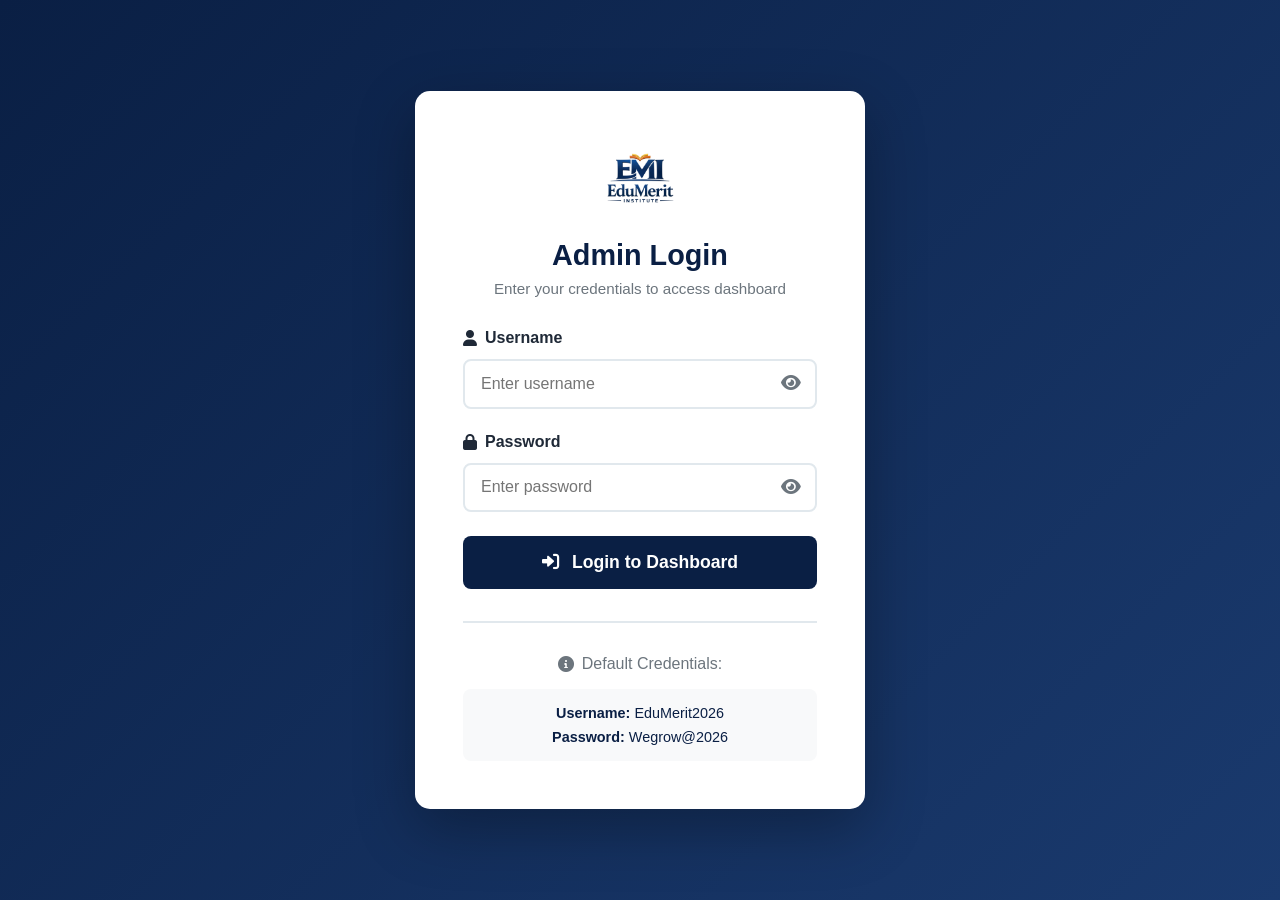
<file: admin/dashboard.html>
<!DOCTYPE html>
<html lang="en">
<head>
    <meta charset="UTF-8">
    <meta name="viewport" content="width=device-width, initial-scale=1.0">
    <title>Admin Dashboard - EduMerit</title>
    <link rel="stylesheet" href="../public/css/admin.css">
    <link rel="stylesheet" href="https://cdnjs.cloudflare.com/ajax/libs/font-awesome/6.0.0/css/all.min.css">
</head>
<body>
    <div class="dashboard">
        <aside class="sidebar">
            <div class="logo">
                <h2>EduMerit Admin</h2>
            </div>
            <nav class="sidebar-nav">
                <a href="#" class="nav-item active" data-section="banner">
                    <i class="fas fa-image"></i> Banner Management
                </a>
                <a href="#" class="nav-item" data-section="about">
                    <i class="fas fa-info-circle"></i> About Section
                </a>
                <a href="#" class="nav-item" data-section="courses">
                    <i class="fas fa-book"></i> Courses
                </a>
                <a href="#" class="nav-item" data-section="current-affairs">
                    <i class="fas fa-newspaper"></i> Current Affairs
                </a>
                <a href="#" class="nav-item" data-section="resources">
                    <i class="fas fa-download"></i> Resources
                </a>
                <a href="#" class="nav-item" data-section="contact">
                    <i class="fas fa-envelope"></i> Contact Info
                </a>
                <a href="../index.html" target="_blank" class="nav-item">
                    <i class="fas fa-external-link-alt"></i> View Website
                </a>
                <a href="#" class="nav-item" id="logoutBtn">
                    <i class="fas fa-sign-out-alt"></i> Logout
                </a>
            </nav>
        </aside>

        <main class="main-content">
            <header class="dashboard-header">
                <h1><i class="fas fa-tachometer-alt"></i> Admin Dashboard</h1>
            </header>

            <div id="banner" class="section active">
                <h2>Banner Management</h2>
                <div class="banner-tabs">
                    <button class="banner-tab active" data-banner="1">Banner 1</button>
                    <button class="banner-tab" data-banner="2">Banner 2</button>
                    <button class="banner-tab" data-banner="3">Banner 3</button>
                </div>
                <form class="content-form" id="bannerForm">
                    <div class="form-group">
                        <label>Banner Image</label>
                        <input type="file" id="bannerImage" accept="image/*">
                        <small>Current: <span id="currentBannerImage">Logo/1.jpg</span></small>
                    </div>
                    <div class="form-group">
                        <label>Banner Title</label>
                        <input type="text" id="bannerTitle" value="Excellence in Education Starts Here">
                    </div>
                    <div class="form-group">
                        <label>Banner Subtitle</label>
                        <input type="text" id="bannerSubtitle" value="Empowering students with knowledge, skills and values to succeed in every field.">
                    </div>
                    <button type="submit" class="save-btn">Save Banner</button>
                </form>
            </div>

            <div id="about" class="section">
                <h2>About Section</h2>
                <form class="content-form" id="aboutForm">
                    <div class="form-group">
                        <label>About Content</label>
                        <textarea id="aboutContent" rows="6">EduMerit Institute is dedicated to providing quality education and fostering excellence in learning. We believe in nurturing talent and building future leaders.</textarea>
                    </div>
                    <button type="submit" class="save-btn">Save Changes</button>
                </form>
            </div>

            <div id="courses" class="section">
                <h2>Courses Management</h2>
                <button class="add-btn" id="addCourse">
                    <i class="fas fa-plus"></i> Add New Course
                </button>
                <div id="coursesList" class="items-list"></div>
            </div>

<div id="current-affairs" class="section">
                <h2>Current Affairs Management</h2>
                <div class="affairs-tabs">
                    <button class="affairs-tab active" data-type="daily">Daily</button>
                    <button class="affairs-tab" data-type="weekly">Weekly</button>
                    <button class="affairs-tab" data-type="monthly">Monthly</button>
                </div>
                <button class="add-btn" id="addAffair">
                    <i class="fas fa-plus"></i> Add New Current Affair
                </button>
                <div id="affairsList" class="items-list"></div>
            </div>

            <div id="resources" class="section">
                <h2>Resources Management</h2>
                <button class="add-btn" id="addResource">
                    <i class="fas fa-plus"></i> Add New Resource
                </button>
                <div id="resourcesList" class="items-list"></div>
            </div>

            <div id="contact" class="section">
                <h2>Contact Information</h2>
                <form class="content-form" id="contactForm">
                    <div class="form-group">
                        <label>Phone</label>
                        <input type="text" id="contactPhone" value="+1 234 567 8900">
                    </div>
                    <div class="form-group">
                        <label>Email</label>
                        <input type="email" id="contactEmail" value="info@edumerit.com">
                    </div>
                    <div class="form-group">
                        <label>Address</label>
                        <input type="text" id="contactAddress" value="123 Education Street, City">
                    </div>
                    <button type="submit" class="save-btn">Save Changes</button>
                </form>
            </div>
        </main>
    </div>

    <div id="modal" class="modal">
        <div class="modal-content">
            <span class="close">&times;</span>
            <h2 id="modalTitle">Add Item</h2>
            <form id="modalForm"></form>
        </div>
    </div>

    <script src="../public/js/dashboard.js"></script>
</body>
</html>
</file>
<file: public/css/admin.css>
* {
    margin: 0;
    padding: 0;
    box-sizing: border-box;
}

:root {
    --primary: #2563eb;
    --secondary: #1e40af;
    --success: #10b981;
    --danger: #ef4444;
    --dark: #1f2937;
    --light: #f3f4f6;
    --white: #ffffff;
}

body {
    font-family: 'Segoe UI', Tahoma, Geneva, Verdana, sans-serif;
    background: var(--light);
}

.login-container {
    display: flex;
    justify-content: center;
    align-items: center;
    min-height: 100vh;
    background: linear-gradient(135deg, #0a1f44, #1a3a6e);
    padding: 2rem;
}

.login-box {
    background: var(--white);
    padding: 3rem;
    border-radius: 15px;
    box-shadow: 0 20px 60px rgba(0, 0, 0, 0.3);
    width: 100%;
    max-width: 450px;
}

.login-header {
    text-align: center;
    margin-bottom: 2rem;
}

.login-logo {
    width: 80px;
    height: 80px;
    border-radius: 50%;
    margin-bottom: 1rem;
    object-fit: cover;
}

.login-box h1 {
    color: #0a1f44;
    margin-bottom: 0.5rem;
    font-size: 1.8rem;
}

.login-header p {
    color: #6c757d;
    font-size: 0.95rem;
}

.form-group label {
    display: flex;
    align-items: center;
    gap: 0.5rem;
    margin-bottom: 0.75rem;
    color: var(--dark);
    font-weight: 600;
}

.input-wrapper {
    position: relative;
    display: flex;
    align-items: center;
}

.input-wrapper input {
    width: 100%;
    padding: 1rem;
    padding-right: 3rem;
    border: 2px solid #e1e8ed;
    border-radius: 8px;
    font-size: 1rem;
    transition: all 0.3s;
}

.input-wrapper input:focus {
    outline: none;
    border-color: #0a1f44;
    box-shadow: 0 0 0 3px rgba(10, 31, 68, 0.1);
}

.toggle-password,
.toggle-visibility {
    position: absolute;
    right: 1rem;
    background: none;
    border: none;
    color: #6c757d;
    cursor: pointer;
    font-size: 1.1rem;
    transition: color 0.3s;
}

.toggle-password:hover,
.toggle-visibility:hover {
    color: #0a1f44;
}

.login-btn {
    width: 100%;
    padding: 1rem;
    background: #0a1f44;
    color: var(--white);
    border: none;
    border-radius: 8px;
    font-size: 1.1rem;
    font-weight: 600;
    cursor: pointer;
    transition: all 0.3s;
    display: flex;
    align-items: center;
    justify-content: center;
    gap: 0.75rem;
    margin-top: 1.5rem;
}

.login-btn:hover {
    background: #1a3a6e;
    transform: translateY(-2px);
    box-shadow: 0 5px 15px rgba(10, 31, 68, 0.3);
}

.login-footer {
    margin-top: 2rem;
    padding-top: 2rem;
    border-top: 2px solid #e1e8ed;
    text-align: center;
}

.login-footer p {
    color: #6c757d;
    margin-bottom: 1rem;
    display: flex;
    align-items: center;
    justify-content: center;
    gap: 0.5rem;
}

.credentials-info {
    background: #f8f9fa;
    padding: 1rem;
    border-radius: 8px;
    display: flex;
    flex-direction: column;
    gap: 0.5rem;
}

.credentials-info span {
    color: #0a1f44;
    font-size: 0.9rem;
}

.error {
    color: var(--danger);
    background: #fee;
    padding: 0.75rem;
    border-radius: 8px;
    text-align: center;
    margin-top: 1rem;
    display: none;
}

.dashboard {
    display: flex;
    min-height: 100vh;
}

.sidebar {
    width: 260px;
    background: #0a1f44;
    color: var(--white);
    padding: 2rem 0;
    position: sticky;
    top: 0;
    height: 100vh;
    overflow-y: auto;
}

.sidebar .logo {
    padding: 0 1.5rem 2rem;
    border-bottom: 1px solid rgba(255,255,255,0.1);
    margin-bottom: 1rem;
}

.sidebar .logo h2 {
    color: var(--white);
    font-size: 1.2rem;
}

.sidebar-nav {
    display: flex;
    flex-direction: column;
}

.nav-item {
    padding: 1rem 1.5rem;
    color: rgba(255,255,255,0.8);
    text-decoration: none;
    display: flex;
    align-items: center;
    gap: 0.75rem;
    transition: all 0.3s;
    font-size: 0.95rem;
    border-left: 3px solid transparent;
}

.nav-item:hover,
.nav-item.active {
    background: rgba(255,255,255,0.1);
    color: var(--white);
    border-left-color: white;
}

.main-content {
    flex: 1;
    padding: 2rem;
    background: #f3f4f6;
    overflow-y: auto;
}

.dashboard-header {
    display: flex;
    justify-content: space-between;
    align-items: center;
    margin-bottom: 2rem;
    background: white;
    padding: 1.5rem 2rem;
    border-radius: 10px;
    box-shadow: 0 2px 8px rgba(0,0,0,0.08);
}

.dashboard-header h1 {
    color: #0a1f44;
    display: flex;
    align-items: center;
    gap: 0.75rem;
}

.section {
    display: none;
    background: var(--white);
    padding: 2rem;
    border-radius: 10px;
    box-shadow: 0 2px 8px rgba(0,0,0,0.08);
}

.section.active {
    display: block;
}

.section h2 {
    color: #0a1f44;
    margin-bottom: 1.5rem;
    padding-bottom: 1rem;
    border-bottom: 2px solid #e1e8ed;
}

.form-group {
    margin-bottom: 1.5rem;
}

.form-group label {
    display: flex;
    align-items: center;
    gap: 0.5rem;
    margin-bottom: 0.75rem;
    color: var(--dark);
    font-weight: 600;
}

.form-group input,
.form-group textarea,
.form-group select {
    width: 100%;
    padding: 0.85rem 1rem;
    border: 2px solid #e1e8ed;
    border-radius: 8px;
    font-size: 1rem;
    transition: border-color 0.3s;
}

.form-group input:focus,
.form-group textarea:focus,
.form-group select:focus {
    outline: none;
    border-color: #0a1f44;
}

.form-group small {
    color: #666;
    font-size: 0.85rem;
    display: block;
    margin-top: 0.5rem;
}

.content-form {
    max-width: 650px;
}

.save-btn {
    padding: 0.85rem 2rem;
    background: #0a1f44;
    color: var(--white);
    border: none;
    border-radius: 8px;
    font-size: 1rem;
    font-weight: 600;
    cursor: pointer;
    transition: all 0.3s;
}

.save-btn:hover {
    background: #1a3a6e;
    transform: translateY(-2px);
}

.add-btn {
    padding: 0.85rem 1.5rem;
    background: #0a1f44;
    color: var(--white);
    border: none;
    border-radius: 8px;
    font-size: 0.95rem;
    font-weight: 600;
    cursor: pointer;
    transition: all 0.3s;
    display: inline-flex;
    align-items: center;
    gap: 0.5rem;
    margin-bottom: 1.5rem;
}

.add-btn:hover {
    background: #1a3a6e;
}

.items-list {
    display: grid;
    gap: 1rem;
}

.item-card {
    background: #f8f9fa;
    padding: 1.5rem;
    border-radius: 10px;
    display: flex;
    justify-content: space-between;
    align-items: center;
    border: 1px solid #e1e8ed;
}

.item-card h3 {
    color: #0a1f44;
    margin-bottom: 0.5rem;
}

.item-card p {
    color: #6c757d;
    font-size: 0.9rem;
}

.item-card small {
    color: #0a1f44;
    font-weight: 600;
    font-size: 0.85rem;
}

.item-actions {
    display: flex;
    gap: 0.5rem;
    flex-shrink: 0;
}

.edit-btn,
.delete-btn {
    padding: 0.5rem 1rem;
    border: none;
    border-radius: 6px;
    cursor: pointer;
    font-weight: 600;
    transition: all 0.3s;
}

.edit-btn {
    background: #0a1f44;
    color: var(--white);
}

.delete-btn {
    background: var(--danger);
    color: var(--white);
}

.edit-btn:hover { background: #1a3a6e; }
.delete-btn:hover { opacity: 0.85; }

.modal {
    display: none;
    position: fixed;
    z-index: 1000;
    left: 0;
    top: 0;
    width: 100%;
    height: 100%;
    background: rgba(0,0,0,0.5);
}

.modal-content {
    background: var(--white);
    margin: 5% auto;
    padding: 2rem;
    border-radius: 12px;
    width: 90%;
    max-width: 600px;
    max-height: 85vh;
    overflow-y: auto;
}

.close {
    float: right;
    font-size: 2rem;
    cursor: pointer;
    color: var(--dark);
    line-height: 1;
}

.close:hover { color: var(--danger); }

.success-message {
    background: #10b981;
    color: var(--white);
    padding: 1rem;
    border-radius: 8px;
    margin-bottom: 1rem;
    text-align: center;
    font-weight: 600;
}

.affair-category {
    display: inline-block;
    background: #0a1f44;
    color: white;
    padding: 0.25rem 0.75rem;
    border-radius: 20px;
    font-size: 0.8rem;
    margin-bottom: 0.5rem;
}

.banner-tabs,
.affairs-tabs {
    display: flex;
    gap: 1rem;
    margin-bottom: 2rem;
}

.banner-tab,
.affairs-tab {
    padding: 0.75rem 2rem;
    background: var(--light);
    border: 2px solid var(--light);
    border-radius: 5px;
    cursor: pointer;
    font-weight: 600;
    transition: all 0.3s;
}

.banner-tab:hover,
.affairs-tab:hover {
    background: var(--primary);
    color: var(--white);
    border-color: var(--primary);
}

.banner-tab.active,
.affairs-tab.active {
    background: var(--primary);
    color: var(--white);
    border-color: var(--primary);
}

@media (max-width: 768px) {
    .dashboard {
        flex-direction: column;
    }
    
    .sidebar {
        width: 100%;
    }
}
</file>
